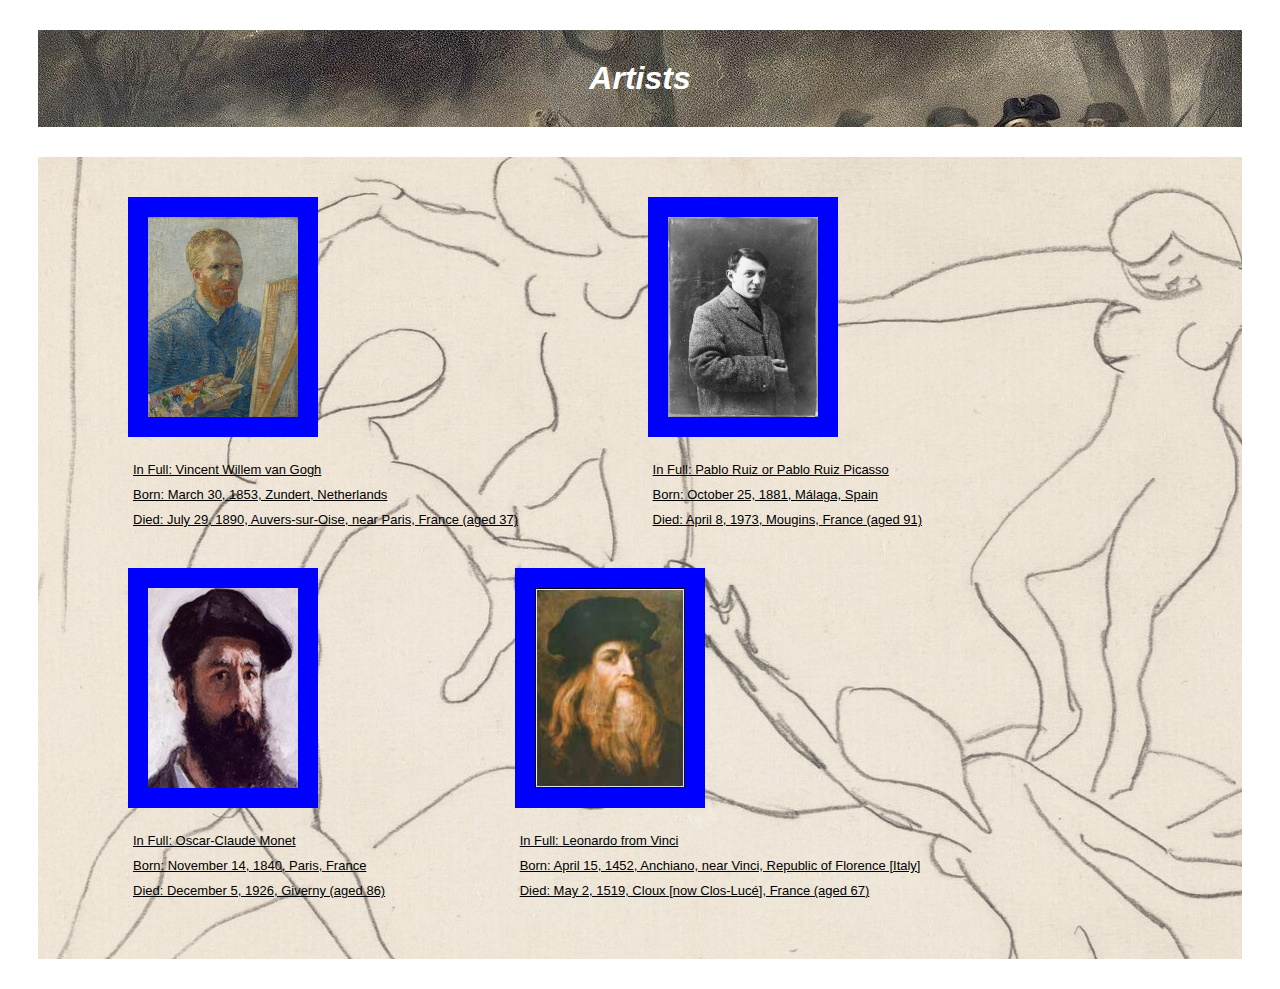
<file: index.html>
<!DOCTYPE html>
<html>
<head>
    <title>Interactive Website</title>
    <link href="main.css" rel="stylesheet" type="text/css"/>
</head>
<body>
    <!-- The main heading of the webpage -->
    <h1>Artists</h1>

    <!-- Empty div and span elements, which can be used for additional content -->
    <div></div>
    <span></span>
    
    <!-- Unordered list containing information about artists -->
    <ul>
        <!-- List item for the first artist, with a link to their Britannica biography -->
        <li>
            <a target="_blank" href="https://www.britannica.com/biography/Pablo-Picasso">
                <img src="vangogh.jpg" width="150" height="200" alt="vangogh">
                <!-- Paragraph containing details about the artist -->
                <p>
                    <!-- Ordered list for artist details -->
                    <ol>In Full: Vincent Willem van Gogh</ol>
                    <ol>Born: March 30, 1853, Zundert, Netherlands</ol>
                    <ol>Died: July 29, 1890, Auvers-sur-Oise, near Paris, France (aged 37)</ol>
                </p>
            </a>
        </li>

        <!-- List item for the second artist, with a link to their Britannica biography -->
        <li>
            <a target="_blank" href="https://www.britannica.com/biography/Pablo-Picasso">
                <img src="picasso.jpg" width="150" height="200" alt="picasso">
                <!-- Paragraph containing details about the artist -->
                <p>
                    <!-- Ordered list for artist details -->
                    <ol>In Full: Pablo Ruiz or Pablo Ruiz Picasso</ol>
                    <ol>Born: October 25, 1881, Málaga, Spain</ol>
                    <ol>Died: April 8, 1973, Mougins, France (aged 91)</ol>
                </p>
            </a>
        </li>

        <!-- List item for the third artist, with a link to their Britannica biography -->
        <li>
            <a target="_blank" href="https://www.britannica.com/biography/Claude-Monet">
                <img src="monet.jpeg" width="150" height="200" alt="monet">
                <!-- Paragraph containing details about the artist -->
                <p>
                    <!-- Ordered list for artist details -->
                    <ol>In Full: Oscar-Claude Monet</ol>
                    <ol>Born: November 14, 1840, Paris, France</ol>
                    <ol>Died:  December 5, 1926, Giverny (aged 86)</ol>
                </p>
            </a>
        </li>

        <!-- List item for the fourth artist, with a link to their Britannica biography -->
        <li>
            <a target="_blank" href="https://www.britannica.com/biography/Leonardo-da-Vinci">
                <img src="davinci small.jpg" width="150" height="200" alt="davinci">
                <!-- Paragraph containing details about the artist -->
                <p>
                    <!-- Ordered list for artist details -->
                    <ol>In Full: Leonardo from Vinci</ol>
                    <ol>Born: April 15, 1452, Anchiano, near Vinci, Republic of Florence [Italy]</ol>
                    <ol>Died: May 2, 1519, Cloux [now Clos-Lucé], France (aged 67)</ol>
                </p>
            </a>
        </li>
    </ul>
</body>
</html>
</file>
<file: main.css>
body{
  animation: backgroundColorChange 10s linear infinite; /* Animation for continuous color change */
  font-family: Arial, Helvetica, sans-serif;
}
/* Styling for the main heading */
h1{
  color: white;
  background-image: url(background.jpg);
  text-align: center;
  padding: 30px;
  margin: 30px;
  font-family:'Trebuchet MS', 'Lucida Sans Unicode', 'Lucida Grande', 'Lucida Sans', Arial, sans-serif;
font-style: oblique;
}
/* Styling for ordered lists */
ol{
  display: flex;
  text-align: left;
  padding: 5px;
  margin-left: auto;
  font-size: small;
  font-family: 'Franklin Gothic Medium', 'Arial Narrow', Arial, sans-serif;
  
  
}
/* Styling for links */
a {
  color:Black;
}
/* Apply a secondary styling to some elements with the "secondary" class */
.secondary {
  background: white;
  color: black;
}
/* Styling for list items */
 li{
  display:inline-block;
  list-style-type: none;
  padding: 10px 60px 10px 60px;
  align-self: center;
}
/* Styling for images */
img{
  size: 20spx;

  border: 20px solid #00f; 
  transition: border 1s;
  animation: borderChange 5s linear infinite;
}
/* Styling for the unordered list */
ul{
  background-image: url(the\ dance\ 2.jpg);
  padding: 30px;
  margin: 30px;
  opacity: 100%;
  

}
/* Keyframes for the image border color change animation */

@keyframes borderChange {
  0% { border-color: rgb(255, 0, 0); } 
  25% { border-color: rgba(242, 255, 0, 0.707); } 
  50% { border-color: rgba(0, 4, 255, 0.425); } 
  75% { border-color: rgba(255, 0, 221, 0.199); } 
  100% { border-color: rgb(255, 0, 0); } 
}
/* Keyframes for the background color change animation */
@keyframes backgroundColorChange {
  0% { background-color: rgba(0, 0, 0, 0.988); } 
  25% { background-color: rgb(67, 67, 67); }
  50% { background-color: rgb(255, 0, 0); } 
  75% { background-color: rgb(67, 67, 67); } 
  100% { background-color: rgb(0, 0, 0).988; } 
}
</file>
